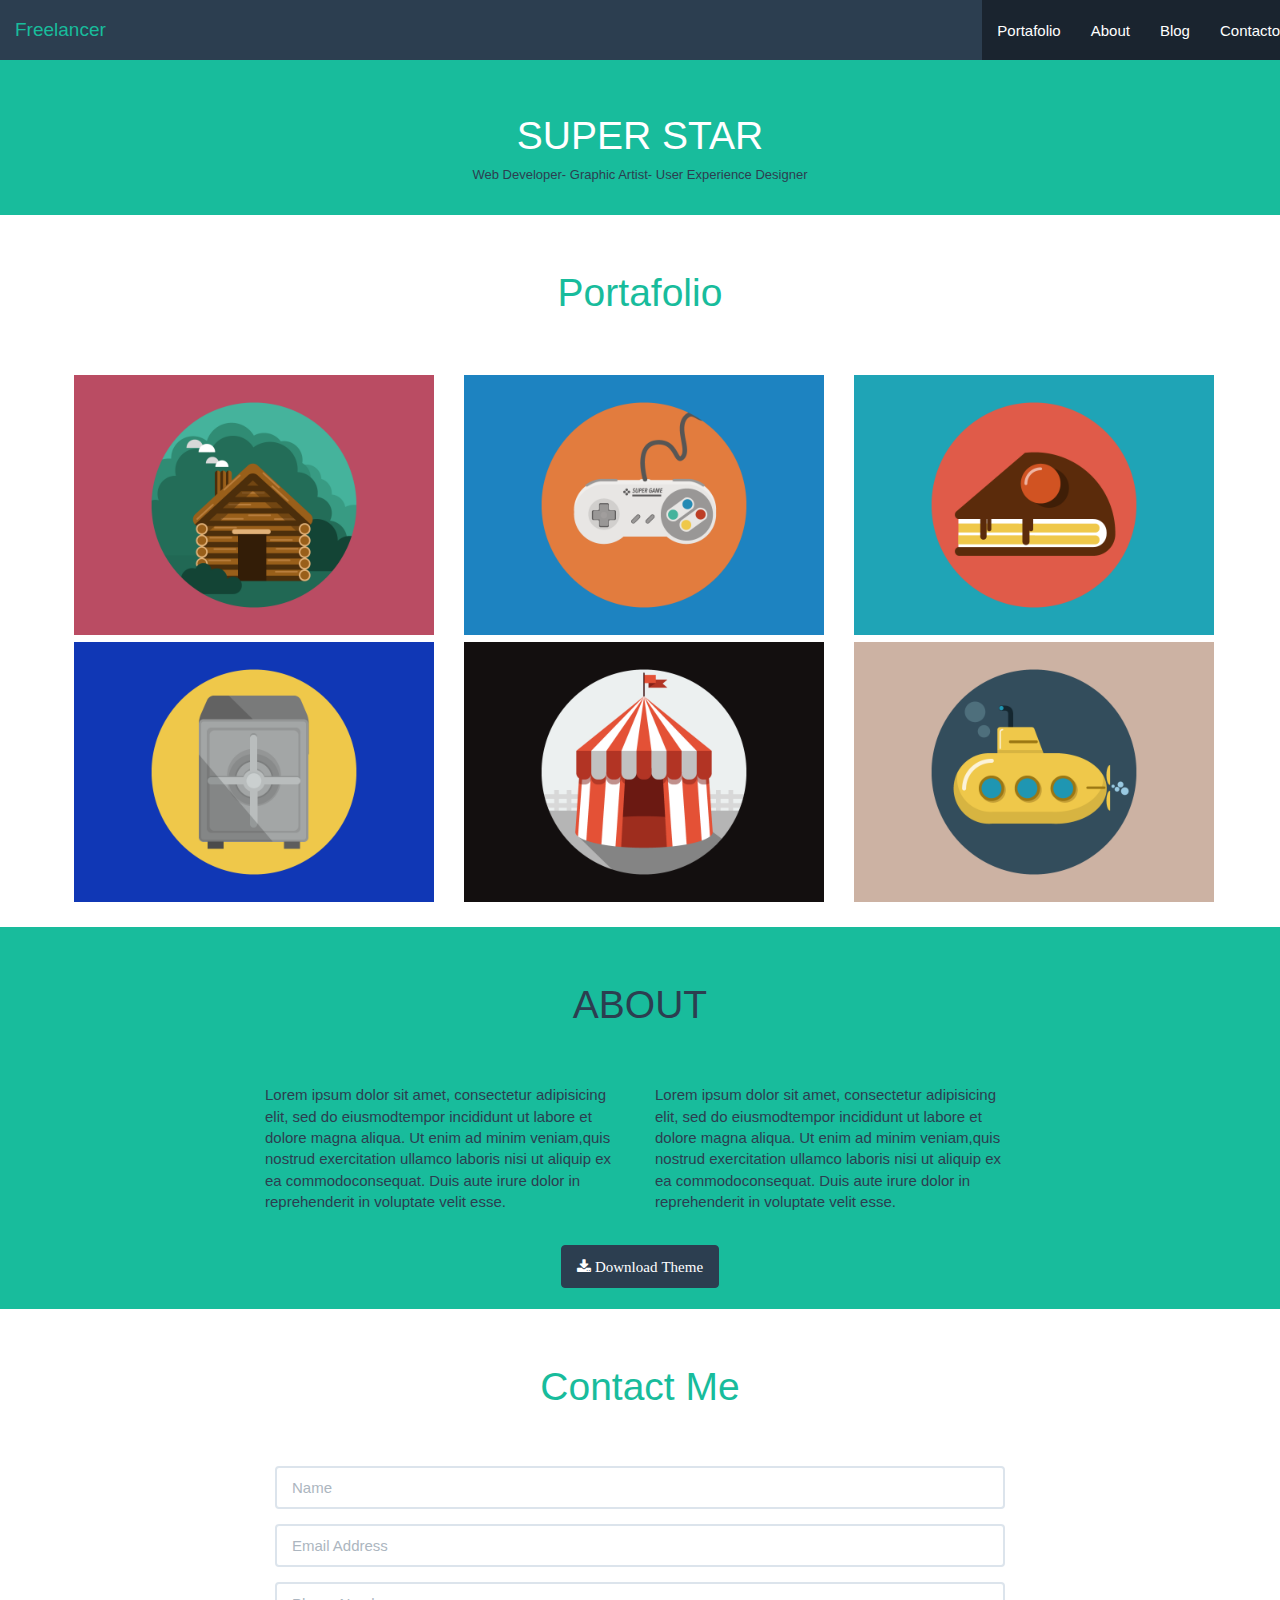
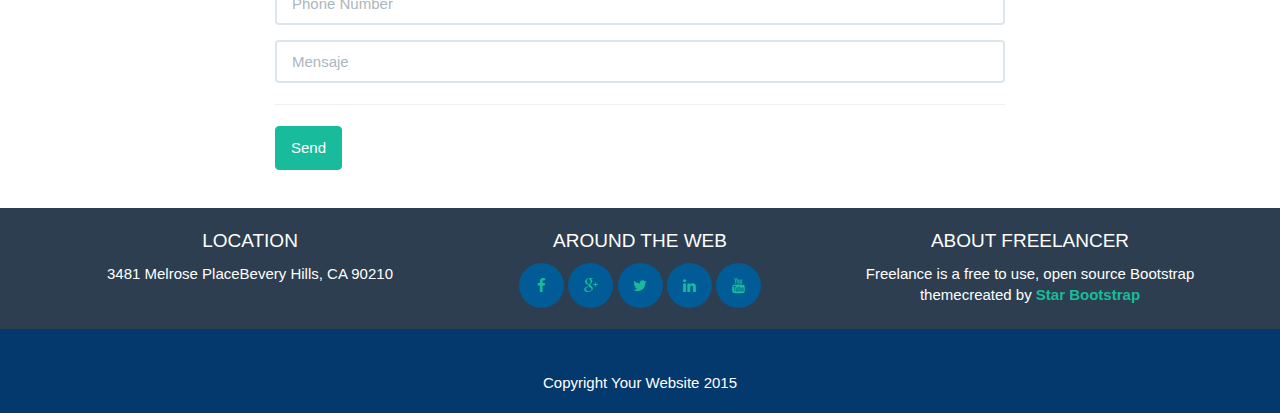
<file: Proyectos/Freelancear/index.html>
<!DOCTYPE html>
<html lang="en">
<head>
    <meta charset="utf-8">
    <meta http-equiv="X-UA-Compatible" content="IE=edge">
    <meta name="viewport" content="width=device-width, initial-scale=1">
    <meta name="description" content="">
    <meta name="author" content="">

    <title>Freelancer Super Star Theme</title>
    <meta name="Primer proyecto de Boostrap Individual como examen con todos los elementos utilizados y aprendidos en esta frework">

    <link href="css/bootstrap.css" rel="stylesheet">
    <link href="css/freelancer.css" rel="stylesheet">

    <link href="font-awesome/css/font-awesome.min.css" rel="stylesheet" type="text/css">
    <link href="http://fonts.googleapis.com/css?family=Montserrat:400,700" rel="stylesheet" type="text/css">


    <!-- HTML5 Shim and Respond.js IE8 support of HTML5 elements and media queries -->
    <!-- WARNING: Respond.js doesn't work if you view the page via file:// -->
    <!--[if lt IE 9]>
        <script src="https://oss.maxcdn.com/libs/html5shiv/3.7.0/html5shiv.js"></script>
        <script src="https://oss.maxcdn.com/libs/respond.js/1.4.2/respond.min.js"></script>
    <![endif]-->

</head>
<!--Empieza el contenido de la pagina con los elementos necesarios, empezando por el menú-->
<header>
    <div class="container">
        <div class="row">
            <div class="col-lg-12">
                <nav role="navigation" class="navbar navbar-default navbar-fixed-top bg-primary">
                    <div class="navbar-header">
                        <button type="button" data-target="#navbarCollapse" data-toggle="collapse" class="navbar-toggle">
                            <span class="sr-only">Toggle navigation</span>
                            <span class="icon-bar"></span>
                            <span class="icon-bar"></span>
                            <span class="icon-bar"></span>
                        </button>
                        <a href="index.html" class="navbar-brand">Freelancer</a>
                    </div>
                    <div id="navbarCollapse" class="collapse navbar-collapse">
                        <ul class="nav navbar-nav navbar-right">
                            <li class="active"><a href="#Portafolio">Portafolio</a></li>
                            <li class="active"><a href="about.html">About</a></li>
                            <li class="active"><a href="blog.html">Blog</a></li>
                            <li class="active"><a href="#Contacto">Contacto</a></li>
                        </ul>
                    </div>
                </nav>
            </div>
        </div>
    </div>
</header>
<!--Contenido interior del body con sus respectivos elementos-->
<body>
<!--Primera section de la pagina color azul-->
    <section class="bg-success">
        <div class="container">
            <div class="row">
                <div class="text-center col-xs-12 col-md-12 col-lg-12">
                    <h1 class=" titulo text-center">SUPER STAR</h1>
                    <h6 class="text-center">Web Developer- Graphic Artist- User Experience Designer</6>
                </div>
            </div><br>
        </div>
    </section>
<!--Segunda SEccion de la pagina donde se encuentran las imagenens-->
    <section>
        <div class="container">
            <div class="row">
                <div class="col-xs-12 col-md-12">
                    <a name="Portafolio" class="text-center"><h1 class="titulo1">Portafolio</h1></a>
                </div>
            </div>
            <div class="row">
                <div class="col-xs-12 col-md-6 col-lg-4">
                    <a href=""><img class="margen" src="img/portfolio/cabin.png"></a>
                </div>
                <div class="col-xs-12 col-md-6 col-lg-4">
                    <a href=""><img class="margen" src="img/portfolio/game.png"></a>
                </div>
                <div class="col-xs-12 col-md-6 col-lg-4">
                    <a href=""><img class="margen" src="img/portfolio/cake.png"></a>
                </div>
                <div class="col-xs-12 col-md-6 col-lg-4">
                    <a href=""><img class="margen" src="img/portfolio/safe.png"></a>
                </div>
                 <div class="col-xs-12 col-md-6 col-lg-4">
                    <a href=""><img class="margen" src="img/portfolio/circus.png"></a>
                </div>
                <div class="col-xs-12 col-md-6 col-lg-4">
                    <a href=""><img class="margen" src="img/portfolio/submarine.png"></a>
                </div>
            </div>
        </div><br>
    </section>
<!--Tercera section de la pagina con el contenido escrito dentro de esta-->
    <section class="bg-success">
        <div class="container">
            <div class="row">
                <div class="col-xs-12">
                    <h1 class="titulo1 text-center">ABOUT</h1>
                </div><br>
            </div>
            <div class="row">
                <div class="col-xs-12 col-md-offset-2 col-md-4">
                    <p>Lorem ipsum dolor sit amet, consectetur adipisicing elit, sed do eiusmodtempor incididunt ut labore et dolore magna aliqua. Ut  enim ad minim veniam,quis nostrud exercitation ullamco laboris nisi ut aliquip ex ea commodoconsequat. Duis aute irure dolor in reprehenderit in voluptate velit esse.</p>
                </div>
                <div class="col-xs-12  col-md-4">
                    <p>Lorem ipsum dolor sit amet, consectetur adipisicing elit, sed do eiusmodtempor incididunt ut labore et dolore magna aliqua. Ut  enim ad minim veniam,quis nostrud exercitation ullamco laboris nisi ut aliquip ex ea commodoconsequat. Duis aute irure dolor in reprehenderit in voluptate velit esse.</p>
                </div>
            </div><br>
            <div class="row">
                <div class="col-xs-12 text-center">
                    <button type="button" class="btn btn-primary"><i class="fa fa-download"> Download Theme</i></button>
                </div>
            </div><br>
    </section>

<!--Section del Formulario-->
    <section>
        <div class="container">
            <div class="row">
                <div class="col-xs-12 col-md-12">
                    <a name="Contacto"><h1 class="titulo1 text-center">Contact Me</h1></a>
                    <form role="form">
                        <div class="form">
                            <div class="col-lg-offset-2 col-lg-8">
                            <div class="form-group">
                                <input type="name" class="form-control" id="ejemplo_email_2"placeholder="Name">
                            </div>
                            <div class="form-group">
                                <input type="email" class="form-control" id="ejemplo_password_2"placeholder="Email Address">
                            </div>
                            <div class="form-group">
                                <input type="phone number" class="form-control" id="ejemplo_password_2"placeholder="Phone Number">
                            </div>
                            <div class="form-group">
                                <input type="message" class="form-control" id="ejemplo_password_2"placeholder="Mensaje">
                            </div>
                             <hr>
                            <button type="submit" class="btn btn-success">Send</button>
                        </div>
                    </form><br>
                </div>
            </div>
        </div>
    </section>
<!--Parte Final de la pagina encontramos las redes sociales-->
    <section class="bg-primary espacio1">
        <div class="container">
            <div class="row">
                <div>
                    <div class="col-xs-12 col-md-4">
                        <h4 class="text-center">LOCATION</h4>
                        <p class="text-center">3481 Melrose PlaceBevery Hills, CA 90210</p>
                    </div>
                    <div class="col-xs-12 col-md-4">
                        <h4 class="text-center">AROUND THE WEB</h4>
                        <div class="caja">
                            <span><a href=""class="icon-button"><i class="fa fa-facebook"></i></a></span>
                            <span><a href=""class="icon-button"><i class="fa fa-google-plus"></i></a></span>
                            <span><a href=""class="icon-button"><i class="fa fa-twitter"></i></a></span>
                            <span><a href=""class="icon-button"><i class="fa fa-linkedin"></i></a></span>
                            <span><a href="" class="icon-button"><i class="fa fa-youtube"></i></a></span>
                        </div>
                    </div>
                    <div class="col-xs-12 col-md-4 ">
                        <h4 class="text-center">ABOUT FREELANCER</h4>
                        <p class="text-center">Freelance is a free to use, open source Bootstrap themecreated by <strong class="palabra">Star Bootstrap</strong></p>
                    </div>
                </div>
            </div>
        </div>
    </section>

<!--Final de la Pagina es el footer-->
    <footer class="fondo">
        <div class="container">
            <div class="row">
                <div class="col-xs-12 col-md-12">
                    <h5 class="espacio1 text-center">Copyright Your Website 2015</h5>
                </div>
            </div>
        </div>
    </footer>



    <!-- Inserta tu código aqui -->
    <script src="js/jquery.js"></script>
    <script src="js/bootstrap.min.js"></script>
    <script src="js/freelancer.js"></script>
</body>

</html>
</file>
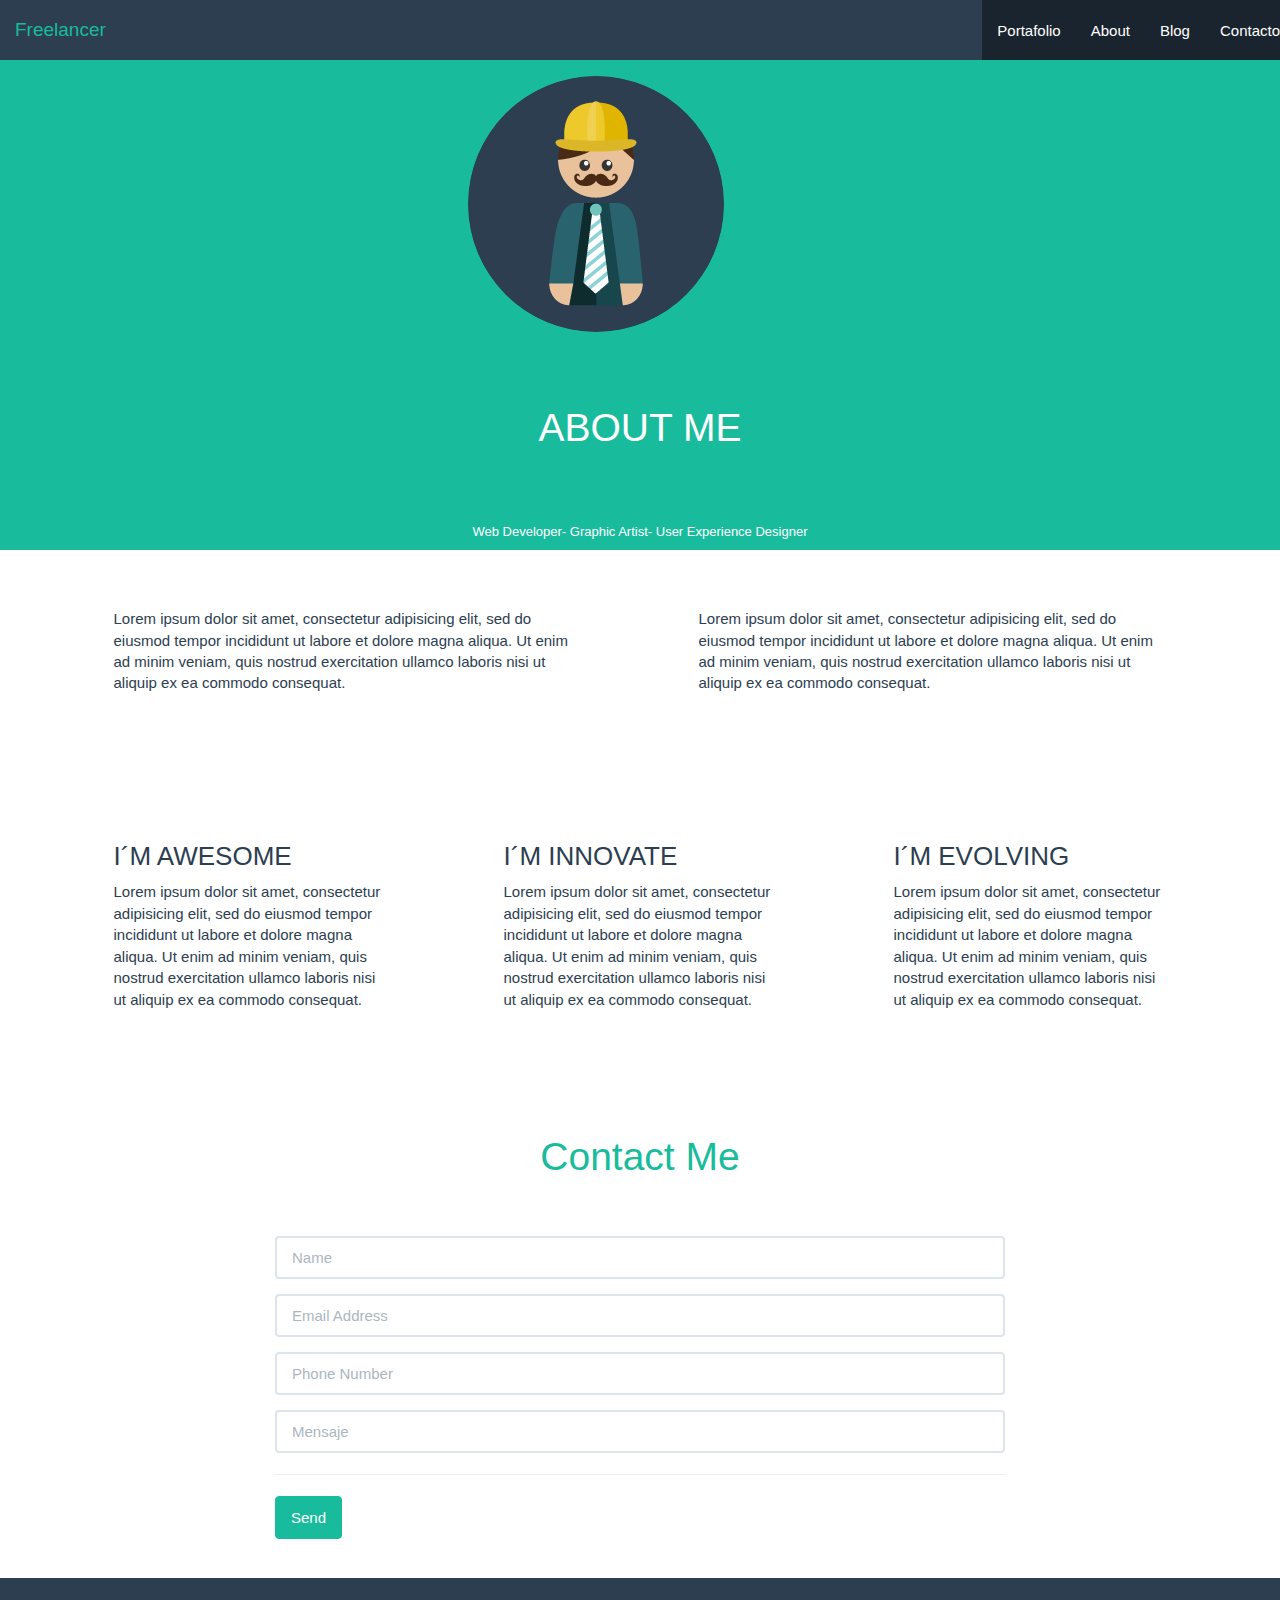
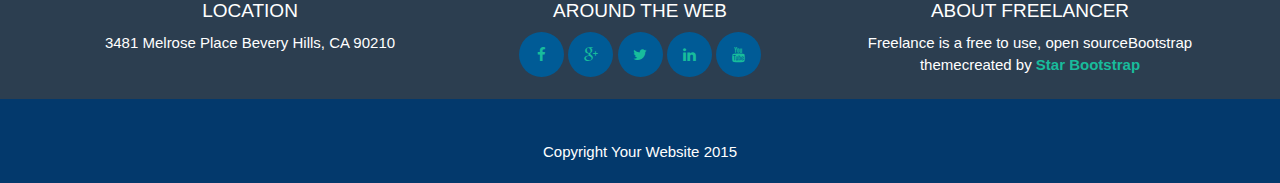
<file: Proyectos/Freelancear/about.html>
<!DOCTYPE html>
<html lang="en">
<head>
    <meta charset="utf-8">
    <meta http-equiv="X-UA-Compatible" content="IE=edge">
    <meta name="viewport" content="width=device-width, initial-scale=1">
    <meta name="description" content="">
    <meta name="author" content="">

    <title>Freelancer - About</title>
    <link href="css/bootstrap.css" rel="stylesheet">
    <link href="css/freelancer.css" rel="stylesheet">

    <!-- Custom Fonts -->
    <link href="font-awesome/css/font-awesome.min.css" rel="stylesheet" type="text/css">
    <link href="http://fonts.googleapis.com/css?family=Montserrat:400,700" rel="stylesheet" type="text/css">

    <!-- HTML5 Shim and Respond.js IE8 support of HTML5 elements and media queries -->
    <!-- WARNING: Respond.js doesn't work if you view the page via file:// -->
    <!--[if lt IE 9]>
        <script src="https://oss.maxcdn.com/libs/html5shiv/3.7.0/html5shiv.js"></script>
        <script src="https://oss.maxcdn.com/libs/respond.js/1.4.2/respond.min.js"></script>
    <![endif]-->

</head>
<!--Empieza el contenido de la pagina con los elementos necesarios, empezando por el menú-->
<header>
    <div class="container">
        <div class="row">
            <div class="col-lg-12">
                <nav role="navigation" class="navbar navbar-default navbar-fixed-top bg-primary">
                    <div class="navbar-header">
                        <button type="button" data-target="#navbarCollapse" data-toggle="collapse" class="navbar-toggle">
                            <span class="sr-only">Toggle navigation</span>
                            <span class="icon-bar"></span>
                            <span class="icon-bar"></span>
                            <span class="icon-bar"></span>
                        </button>
                        <a href="index.html" class="navbar-brand">Freelancer</a>
                    </div>
                    <div id="navbarCollapse" class="collapse navbar-collapse">
                        <ul class="nav navbar-nav navbar-right">
                            <li class="active"><a href="#Portafolio">Portafolio</a></li>
                            <li class="active"><a href="index.html">About</a></li>
                            <li class="active"><a href="#">Blog</a></li>
                            <li class="active"><a href="#Contacto">Contacto</a></li>
                        </ul>
                    </div>
                </nav>
            </div>
        </div>
    </div>
</header>
<!--Contenido interior del body con sus respectivos elementos-->

<body>
<!--Primera Section de esta pagina-->
    <section class="bg-success">
        <div class="container">
            <div class="row">
                <div class="col-xs-12 col-md-offset-2 col-md-8">
                    <div>
                        <img class="img-circle titulo-imagen" src="img/profile.png">
                        <h1 class="titulo text-center">ABOUT ME</h1>
                        <h6 class="titulo text-center">Web Developer- Graphic Artist- User Experience Designer</h6>
                    </div>
                </div>
            </div>
        </div>
    </section>
<!--Segundo Section de la pagina-->
    <section>
        <div class="container">
            <div class="row">
                <div class="espacio col-xs-12 col-md-6">
                    <p>Lorem ipsum dolor sit amet, consectetur adipisicing elit, sed do eiusmod
                    tempor incididunt ut labore et dolore magna aliqua. Ut enim ad minim veniam,
                    quis nostrud exercitation ullamco laboris nisi ut aliquip ex ea commodo
                    consequat.</p>
                </div>
                <div class="espacio col-xs-12 col-md-6">
                    <p>Lorem ipsum dolor sit amet, consectetur adipisicing elit, sed do eiusmod
                    tempor incididunt ut labore et dolore magna aliqua. Ut enim ad minim veniam,
                    quis nostrud exercitation ullamco laboris nisi ut aliquip ex ea commodo
                    consequat.</p>
                </div>
            </div>
            <div class="row">
                <div class="espacio col-xs-12 col-md-4">
                    <h3>I´M AWESOME</h3>
                    <p>Lorem ipsum dolor sit amet, consectetur adipisicing elit, sed do eiusmod
                    tempor incididunt ut labore et dolore magna aliqua. Ut enim ad minim veniam,
                    quis nostrud exercitation ullamco laboris nisi ut aliquip ex ea commodo
                    consequat.</p>
                </div>
                <div class="espacio col-xs-12 col-md-4">
                    <h3>I´M INNOVATE</h3>
                    <p>Lorem ipsum dolor sit amet, consectetur adipisicing elit, sed do eiusmod
                    tempor incididunt ut labore et dolore magna aliqua. Ut enim ad minim veniam,
                    quis nostrud exercitation ullamco laboris nisi ut aliquip ex ea commodo
                    consequat.</p>
                </div>
                <div class="espacio col-xs-12 col-md-4">
                    <h3>I´M EVOLVING</h3>
                    <p>Lorem ipsum dolor sit amet, consectetur adipisicing elit, sed do eiusmod
                    tempor incididunt ut labore et dolore magna aliqua. Ut enim ad minim veniam,
                    quis nostrud exercitation ullamco laboris nisi ut aliquip ex ea commodo
                    consequat.</p>
                </div>
            </div>
        </div>
    </section>
<!--contacto de la pagina-segunda secction-->
<section>
        <div class="container">
            <div class="row">
                <div class="col-xs-12 col-md-12">
                    <a name="Contacto"><h1 class="titulo1 text-center">Contact Me</h1></a>
                    <form role="form">
                        <div class="form">
                            <div class="col-md-offset-2 col-md-8">
                                <div class="form-group">
                                    <input type="name" class="form-control" id="ejemplo_email_2"placeholder="Name">
                                </div>
                                <div class="form-group">
                                    <input type="email" class="form-control" id="ejemplo_password_2"placeholder="Email Address">
                                </div>
                                <div class="form-group">
                                    <input type="phone number" class="form-control" id="ejemplo_password_2"placeholder="Phone Number">
                                </div>
                                <div class="form-group">
                                    <input type="message" class="form-control" id="ejemplo_password_2"placeholder="Mensaje">
                                </div>
                                <hr>
                                <button type="submit" class="btn btn-success">Send</button>
                            </div>
                        </div>
                    </form><br>
                </div><br>
            </div>
        </div>
    </section>
<!--Parte Final de la pagina encontramos las redes sociales-->
    <section class="bg-primary espacio1">
        <div class="container">
            <div class="row">
                <div>
                    <div class="col-xs-12 col-md-4">
                        <h4 class="text-center">LOCATION</h4>
                        <p class="text-center">3481 Melrose Place Bevery Hills, CA 90210</p>
                    </div>
                    <div class="col-xs-12 col-md-4">
                        <h4 class="text-center">AROUND THE WEB</h4>
                        <div class="caja">
                            <span><a href=""class="icon-button"><i class="fa fa-facebook"></i></a></span>
                            <span><a href=""class="icon-button"><i class="fa fa-google-plus"></i></a></span>
                            <span><a href=""class="icon-button"><i class="fa fa-twitter"></i></a></span>
                            <span><a href=""class="icon-button"><i class="fa fa-linkedin"></i></a></span>
                            <span><a href="" class="icon-button"><i class="fa fa-youtube"></i></a></span>
                        </div>
                    </div>
                    <div class="col-xs-12 col-md-4 ">
                        <h4 class="text-center">ABOUT FREELANCER</h4>
                        <p class="text-center">Freelance is a free to use, open sourceBootstrap themecreated by <strong class="palabra">Star Bootstrap</strong></p>
                    </div>
                </div>
            </div>
        </div>
    </section>

<!--Final de la Pagina es el footer-->
    <footer class="fondo">
        <div class="container">
            <div class="row">
                <div class="col-xs-12 col-md-12">
                    <h5 class="espacio1 text-center">Copyright Your Website 2015</h5>
                </div>
            </div>
        </div>
    </footer>

    <!-- Inserta tu código aqui -->
    <script src="js/jquery.js"></script>
    <script src="js/bootstrap.min.js"></script>
    <script src="js/freelancer.js"></script>
</body>

</html>
</file>
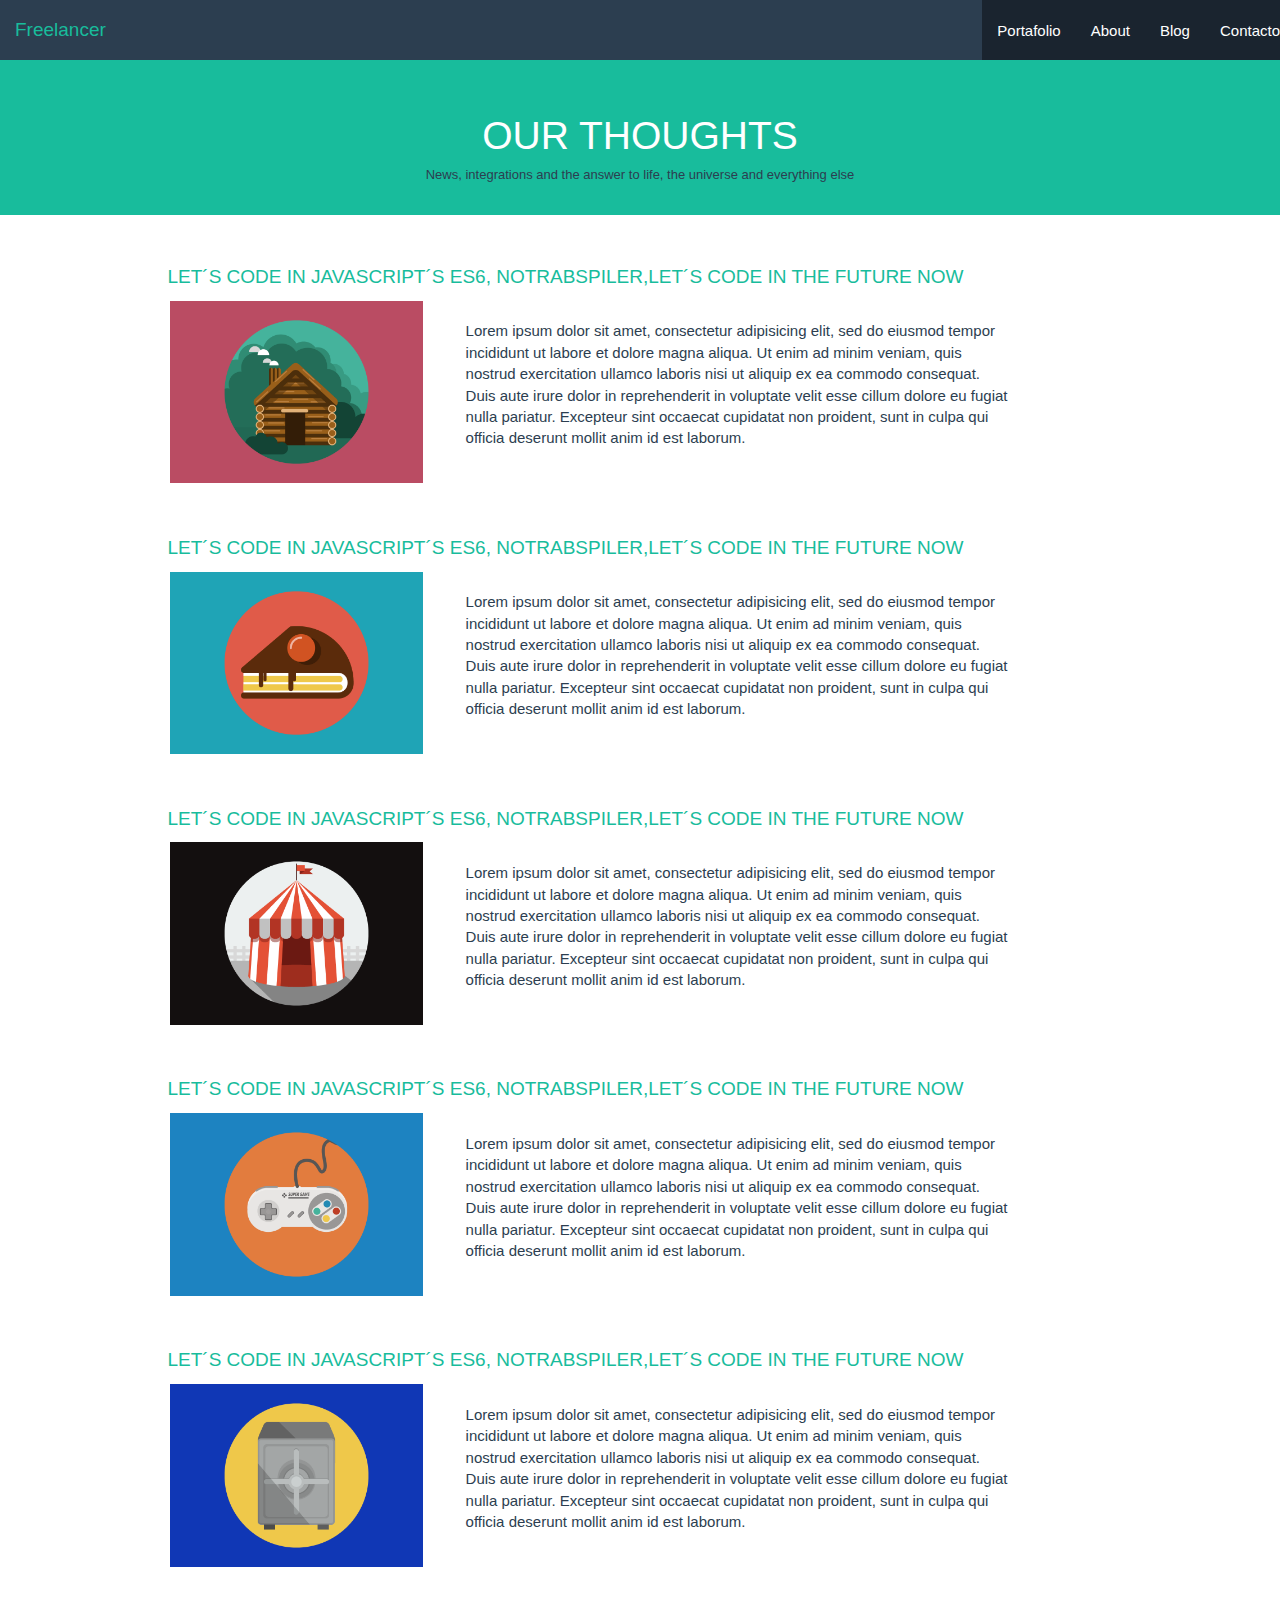
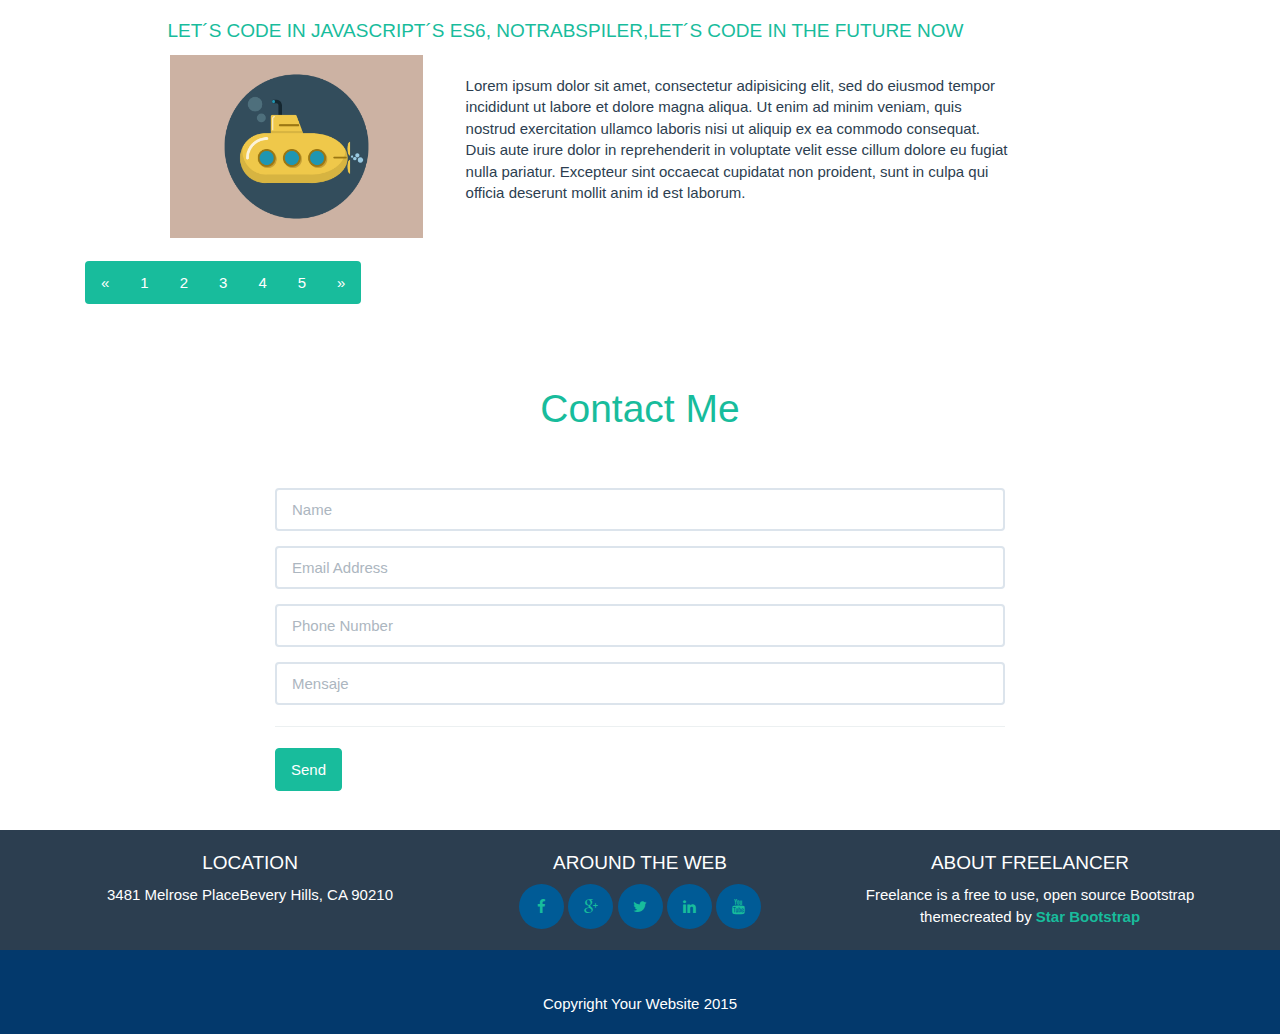
<file: Proyectos/Freelancear/blog.html>
<!DOCTYPE html>
<html lang="en">
<head>
    <meta charset="utf-8">
    <meta http-equiv="X-UA-Compatible" content="IE=edge">
    <meta name="viewport" content="width=device-width, initial-scale=1">
    <meta name="description" content="">
    <meta name="author" content="">

    <title>Freelancer - Blog</title>
    <link href="css/bootstrap.css" rel="stylesheet">
    <link href="css/freelancer.css" rel="stylesheet">

    <!-- Custom Fonts -->
    <link href="font-awesome/css/font-awesome.min.css" rel="stylesheet" type="text/css">
    <link href="http://fonts.googleapis.com/css?family=Montserrat:400,700" rel="stylesheet" type="text/css">

    <!-- HTML5 Shim and Respond.js IE8 support of HTML5 elements and media queries -->
    <!-- WARNING: Respond.js doesn't work if you view the page via file:// -->
    <!--[if lt IE 9]>
        <script src="https://oss.maxcdn.com/libs/html5shiv/3.7.0/html5shiv.js"></script>
        <script src="https://oss.maxcdn.com/libs/respond.js/1.4.2/respond.min.js"></script>
    <![endif]-->

</head>
<!--Empieza el contenido de la pagina con los elementos necesarios, empezando por el menú-->
<header>
    <div class="container">
        <div class="row">
            <div class="col-lg-12">
                <nav role="navigation" class="navbar navbar-default navbar-fixed-top bg-primary">
                    <div class="navbar-header">
                        <button type="button" data-target="#navbarCollapse" data-toggle="collapse" class="navbar-toggle">
                            <span class="sr-only">Toggle navigation</span>
                            <span class="icon-bar"></span>
                            <span class="icon-bar"></span>
                            <span class="icon-bar"></span>
                        </button>
                        <a href="index.html" class="navbar-brand">Freelancer</a>
                    </div>
                    <div id="navbarCollapse" class="collapse navbar-collapse">
                        <ul class="nav navbar-nav navbar-right">
                            <li class="active"><a href="#Portafolio">Portafolio</a></li>
                            <li class="active"><a href="#">About</a></li>
                            <li class="active"><a href="#">Blog</a></li>
                            <li class="active"><a href="#Contacto">Contacto</a></li>
                        </ul>
                    </div>
                </nav>
            </div>
        </div>
    </div>
</header>
<!--Contenido interior del body con sus respectivos elementos-->
<body>
<!--Primera section de la pagina color azul-->
    <section class="bg-success">
        <div class="container">
            <div class="row">
                <div class="text-center col-xs-12 col-md-12 col-lg-12">
                    <h1 class=" titulo text-center">OUR THOUGHTS</h1>
                    <h6 class="text-center">News, integrations and the answer to life, the universe and everything else</6>
                </div>
            </div><br>
        </div>
    </section>
<!--Segunda section y gran parte del contenido de la pagina magenes con su correspondienrte descripcion-->
<section>
    <div class="container">
        <div class="row">
            <div class="col-md-offset-1 col-xs-12 col-md-11">
                <h4 class="titulos">LET´S CODE IN JAVASCRIPT´S ES6, NOTRABSPILER,LET´S CODE IN THE FUTURE NOW</h4>
            </div>
            <div class="col-md-offset-1 col-md-3 col-xs-12">
                <div class="media">
                    <a class="pull-left" href="#">
                        <img src="img/portfolio/cabin.png"class="margen media-object" data-src="holder.js/64x64">
                    </a>
                </div>
            </div>
            <div class="col-md-6 col-xs-12">
                <div class="media-body">
                    <p class="text-left espacio1">Lorem ipsum dolor sit amet, consectetur adipisicing elit, sed do eiusmod
                    tempor incididunt ut labore et dolore magna aliqua. Ut enim ad minim veniam,
                    quis nostrud exercitation ullamco laboris nisi ut aliquip ex ea commodo
                    consequat. Duis aute irure dolor in reprehenderit in voluptate velit esse
                    cillum dolore eu fugiat nulla pariatur. Excepteur sint occaecat cupidatat non
                    proident, sunt in culpa qui officia deserunt mollit anim id est laborum.</p>
                </div>
            </div>
            <div class="col-md-offset-1 col-xs-12 col-md-11">
                <h4 class="titulos">LET´S CODE IN JAVASCRIPT´S ES6, NOTRABSPILER,LET´S CODE IN THE FUTURE NOW</h4>
            </div>
            <div class="col-md-offset-1 col-md-3 col-xs-12">
                <div class="media">
                    <a class="pull-left" href="#">
                        <img src="img/portfolio/cake.png"class="margen media-object" data-src="holder.js/64x64">
                    </a>
                </div>
            </div>
            <div class="col-md-6 col-xs-12">
                <div class="media-body">
                    <p class="text-left espacio1">Lorem ipsum dolor sit amet, consectetur adipisicing elit, sed do eiusmod
                    tempor incididunt ut labore et dolore magna aliqua. Ut enim ad minim veniam,
                    quis nostrud exercitation ullamco laboris nisi ut aliquip ex ea commodo
                    consequat. Duis aute irure dolor in reprehenderit in voluptate velit esse
                    cillum dolore eu fugiat nulla pariatur. Excepteur sint occaecat cupidatat non
                    proident, sunt in culpa qui officia deserunt mollit anim id est laborum.</p>
                </div>
            </div>
            <div class="col-md-offset-1 col-xs-12 col-md-11">
                <h4 class="titulos">LET´S CODE IN JAVASCRIPT´S ES6, NOTRABSPILER,LET´S CODE IN THE FUTURE NOW</h4>
            </div>
            <div class="col-md-offset-1 col-md-3 col-xs-12">
                <div class="media">
                    <a class="pull-left" href="#">
                        <img src="img/portfolio/circus.png"class="margen media-object" data-src="holder.js/64x64">
                    </a>
                </div>
            </div>
            <div class="col-md-6 col-xs-12">
                <div class="media-body">
                    <p class="text-left espacio1">Lorem ipsum dolor sit amet, consectetur adipisicing elit, sed do eiusmod
                    tempor incididunt ut labore et dolore magna aliqua. Ut enim ad minim veniam,
                    quis nostrud exercitation ullamco laboris nisi ut aliquip ex ea commodo
                    consequat. Duis aute irure dolor in reprehenderit in voluptate velit esse
                    cillum dolore eu fugiat nulla pariatur. Excepteur sint occaecat cupidatat non
                    proident, sunt in culpa qui officia deserunt mollit anim id est laborum.</p>
                </div>
            </div>
            <div class="col-md-offset-1 col-xs-12 col-md-11">
                <h4 class="titulos">LET´S CODE IN JAVASCRIPT´S ES6, NOTRABSPILER,LET´S CODE IN THE FUTURE NOW</h4>
            </div>
            <div class="col-md-offset-1 col-md-3 col-xs-12">
                <div class="media">
                    <a class="pull-left" href="#">
                        <img src="img/portfolio/game.png"class="margen media-object" data-src="holder.js/64x64">
                    </a>
                </div>
            </div>
            <div class="col-md-6 col-xs-12">
                <div class="media-body">
                    <p class="text-left espacio1">Lorem ipsum dolor sit amet, consectetur adipisicing elit, sed do eiusmod
                    tempor incididunt ut labore et dolore magna aliqua. Ut enim ad minim veniam,
                    quis nostrud exercitation ullamco laboris nisi ut aliquip ex ea commodo
                    consequat. Duis aute irure dolor in reprehenderit in voluptate velit esse
                    cillum dolore eu fugiat nulla pariatur. Excepteur sint occaecat cupidatat non
                    proident, sunt in culpa qui officia deserunt mollit anim id est laborum.</p>
                </div>
            </div>
            <div class="col-md-offset-1 col-xs-12 col-md-11">
                <h4 class="titulos">LET´S CODE IN JAVASCRIPT´S ES6, NOTRABSPILER,LET´S CODE IN THE FUTURE NOW</h4>
            </div>
            <div class="col-md-offset-1 col-md-3 col-xs-12">
                <div class="media">
                    <a class="pull-left" href="#">
                        <img src="img/portfolio/safe.png"class="margen media-object" data-src="holder.js/64x64">
                    </a>
                </div>
            </div>
            <div class="col-md-6 col-xs-12">
                <div class="media-body">
                    <p class="text-left espacio1">Lorem ipsum dolor sit amet, consectetur adipisicing elit, sed do eiusmod
                    tempor incididunt ut labore et dolore magna aliqua. Ut enim ad minim veniam,
                    quis nostrud exercitation ullamco laboris nisi ut aliquip ex ea commodo
                    consequat. Duis aute irure dolor in reprehenderit in voluptate velit esse
                    cillum dolore eu fugiat nulla pariatur. Excepteur sint occaecat cupidatat non
                    proident, sunt in culpa qui officia deserunt mollit anim id est laborum.</p>
                </div>
            </div>
            <div class="col-md-offset-1 col-xs-12 col-md-11">
                <h4 class="titulos">LET´S CODE IN JAVASCRIPT´S ES6, NOTRABSPILER,LET´S CODE IN THE FUTURE NOW</h4>
            </div>
            <div class="col-md-offset-1 col-md-3 col-xs-12">
                <div class="media">
                    <a class="pull-left" href="#">
                        <img src="img/portfolio/submarine.png"class="margen media-object" data-src="holder.js/64x64">
                    </a>
                </div>
            </div>
            <div class="col-md-6 col-xs-12">
                <div class="media-body">
                    <p class="text-left espacio1">Lorem ipsum dolor sit amet, consectetur adipisicing elit, sed do eiusmod
                    tempor incididunt ut labore et dolore magna aliqua. Ut enim ad minim veniam,
                    quis nostrud exercitation ullamco laboris nisi ut aliquip ex ea commodo
                    consequat. Duis aute irure dolor in reprehenderit in voluptate velit esse
                    cillum dolore eu fugiat nulla pariatur. Excepteur sint occaecat cupidatat non
                    proident, sunt in culpa qui officia deserunt mollit anim id est laborum.</p>
                </div>
            </div>
        </div>
<!---Otro Row con el contador de la pagina-->
        <div class="rOW">
            <div class="col-xs-12 col-md-5">
                <ul class="pagination">
                    <li><a href="#">&laquo;</a></li>
                    <li><a href="#">1</a></li>
                    <li><a href="#">2</a></li>
                    <li><a href="#">3</a></li>
                    <li><a href="#">4</a></li>
                    <li><a href="#">5</a></li>
                    <li><a href="#">&raquo;</a></li>
                </ul>
            </div>
        </div>
</section>
<!--Section del Formulario-->
    <section>
        <div class="container">
            <div class="row">
                <div class="col-xs-12 col-md-12">
                    <a name="Contacto"><h1 class="titulo1 text-center">Contact Me</h1></a>
                    <form role="form">
                        <div class="form">
                            <div class="col-lg-offset-2 col-lg-8">
                            <div class="form-group">
                                <input type="name" class="form-control" id="ejemplo_email_2"placeholder="Name">
                            </div>
                            <div class="form-group">
                                <input type="email" class="form-control" id="ejemplo_password_2"placeholder="Email Address">
                            </div>
                            <div class="form-group">
                                <input type="phone number" class="form-control" id="ejemplo_password_2"placeholder="Phone Number">
                            </div>
                            <div class="form-group">
                                <input type="message" class="form-control" id="ejemplo_password_2"placeholder="Mensaje">
                            </div>
                             <hr>
                            <button type="submit" class="btn btn-success">Send</button>
                        </div>
                    </form><br>
                </div>
            </div>
        </div>
    </section>
<!--Parte Final de la pagina encontramos las redes sociales-->
    <section class="bg-primary espacio1">
        <div class="container">
            <div class="row">
                <div>
                    <div class="col-xs-12 col-md-4">
                        <h4 class="text-center">LOCATION</h4>
                        <p class="text-center">3481 Melrose PlaceBevery Hills, CA 90210</p>
                    </div>
                    <div class="col-xs-12 col-md-4">
                        <h4 class="text-center">AROUND THE WEB</h4>
                        <div class="caja">
                            <span><a href=""class="icon-button"><i class="fa fa-facebook"></i></a></span>
                            <span><a href=""class="icon-button"><i class="fa fa-google-plus"></i></a></span>
                            <span><a href=""class="icon-button"><i class="fa fa-twitter"></i></a></span>
                            <span><a href=""class="icon-button"><i class="fa fa-linkedin"></i></a></span>
                            <span><a href=""class="icon-button"><i class="fa fa-youtube"></i></a></span>
                        </div>
                    </div>
                    <div class="col-xs-12 col-md-4">
                        <h4 class="text-center">ABOUT FREELANCER</h4>
                        <p class="text-center">Freelance is a free to use, open source Bootstrap themecreated by <strong class="palabra">Star Bootstrap</strong></P>
                    </div>
                </div>
            </div>
        </div>
    </section>

<!--Final de la Pagina es el footer-->
    <footer class="fondo">
        <div class="container">
            <div class="row">
                <div class="col-xs-12 col-md-12">
                    <h5 class="espacio1 text-center">Copyright Your Website 2015</h5>
                </div>
            </div>
        </div>
    </footer>

<body>
    <!-- Inserta tu código aqui -->
    <script src="js/jquery.js"></script>
    <script src="js/bootstrap.min.js"></script>
    <script src="js/freelancer.js"></script>
</body>

</html>
</file>
<file: Proyectos/Freelancear/css/freelancer.css>
/*Contenido la pagina*/
a{
	text-decoration: none;
}
.titulo{
	margin-top: 10%;
	color: white;
}
.titulo1{
	margin:5%; 
	
}
.margen{
	width: 100%;
	margin: 1%;
}
.espacio{
	padding: 5%;
}
.espacio1{
	padding: 1%;
}
.espacio2{
	margin: 7%;
}
/*Redes Sociales en Especifico*/
.caja{
	margin: auto;
	text-align: center;
}
.icon-button {
	background-color: #005b96;
	border-radius: 3em;
	cursor: pointer;
	display: inline-block;
	height: 3em;
	line-height: 3em;
	position: relative;
	width: 3em;
	text-align: center;
}

.icon-button:hover  {
    width: 3em;
    height: 3em;
    border-radius: 3em;
   color: #b3cde0;
}
.palabra{
	color: #18bc9c;
}
/*Footter Color*/
.fondo{
	background-color: #03396c;
	color: #ffffff;
}
/*Elementos de la PAGINA DE ABOUT--+*/
.titulo-imagen{
	margin-top: 10%;
	margin-left: 27%;
}
/*Elementos de la PAGINA DE BLOG--+*/
.espacio1{
	margin-top: 3%;
}
.titulos{
	color: #18bc9c;
	margin-top: 5%;
	word-spacing: 10%;
}
</file>
